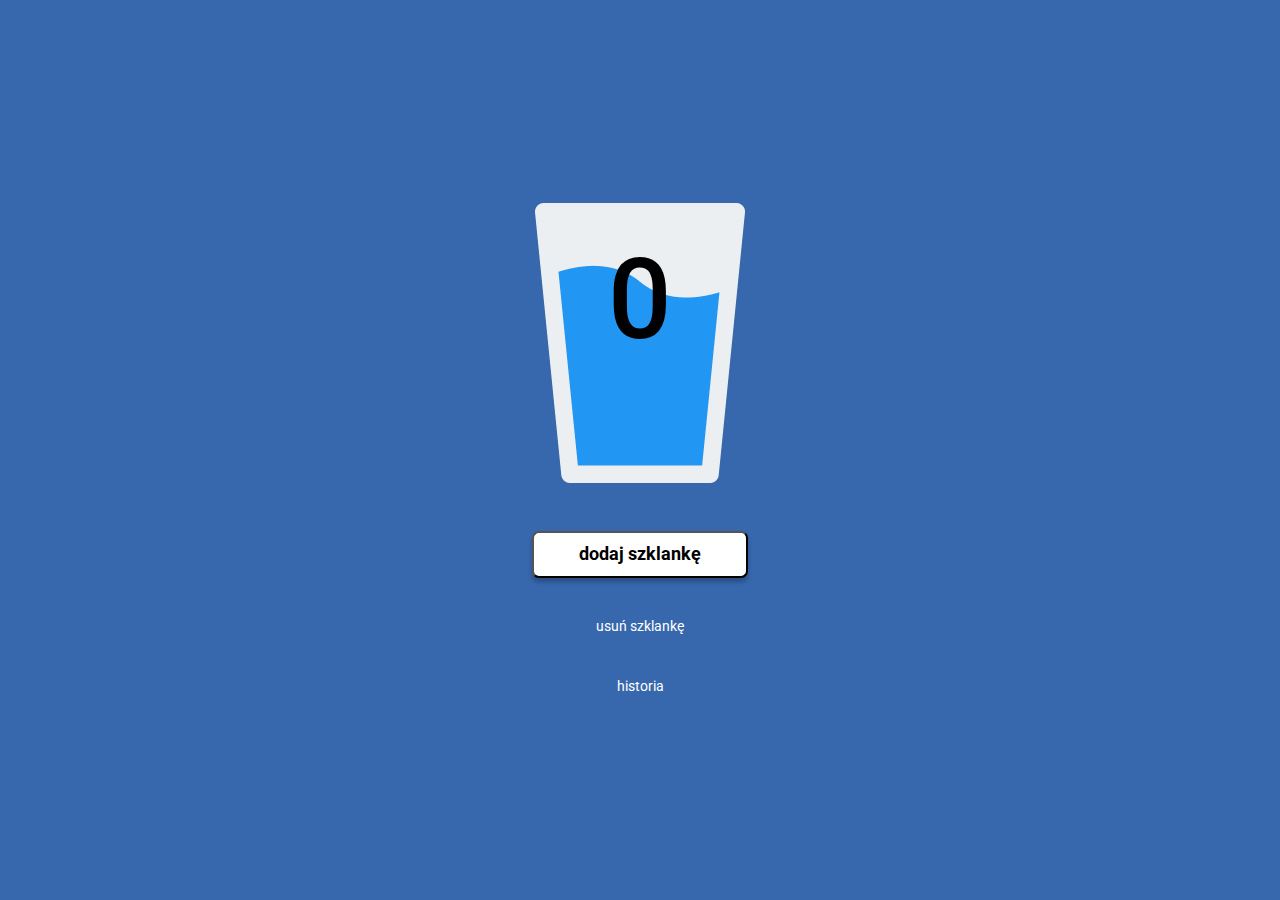
<file: index.html>
<!DOCTYPE html>
<html lang="pl">

<head>
  <meta charset="UTF-8" />
  <meta name="viewport" content="width=device-width, initial-scale=1.0" />
  <meta http-equiv="X-UA-Compatible" content="ie=edge" />
  <title>hydraPP</title>
  <meta name="description" content="Pilnuj właściwej ilości wody wypijanej w ciągu dnia!" />

  <!-- Title -->
  <meta property="og:title" content="HYDRAPP" />
  <!-- OPTIONAL description. 2-4 sentences. -->
  <meta property="og:description" content="Pilnuj właściwej ilości wody wypijanej w ciągu dnia!" />
  <!-- full url with http(s) ie. https://maciejkorsan.github.io/my-repo/ -->
  <meta property="og:url" content="https://pawelkochowicz.github.io/hydrapp/" />
  <!-- full url to the image with http(s) ie. https://maciejkorsan.github.io/my-repo/assets/img/fb.png. Facebook suggests at least 1200 x 630. -->
  <meta property="og:image" content="https://pawelkochowicz.github.io/assets/img/hydraPP.png" />

  <link rel="manifest" href="manifest.json" />
  <meta name="apple-mobile-web-app-capable" content="yes" />
  <link rel="apple-touch-icon" sizes="192x192" href="assets/pwa/icons/icon-192x192.png" />

  <link rel="icon" type="image/png" href="assets/pwa/icons/icon-192x192.png" />

  <link rel="stylesheet" href="css/main.css" />
</head>

<body>
  <main class="main">
    <img class="glass" src="assets/img/water-glass.png" alt="szklanka wody">
    <span class="number number--js">1</span>
    <button class="add add--js">dodaj szklankę</button>
    <button class="remove remove--js">usuń szklankę</button>
    <button class="historyButton historyButton--js">historia</button>
    <div class="history history--js">
      <div class="history__container">
        <ul class="history__list history__list--js">

        </ul>
      </div>
    </div>
    </div>
  </main>

  <script src="js/main.js"></script>
</body>

</html>
</file>
<file: css/main.css>
/*! normalize.css v8.0.1 | MIT License | github.com/necolas/normalize.css */
/* Document
   ========================================================================== */
/**
 * 1. Correct the line height in all browsers.
 * 2. Prevent adjustments of font size after orientation changes in iOS.
 */
@import url("https://fonts.googleapis.com/css?family=Roboto:400,700&display=swap&subset=latin-ext");
html {
  line-height: 1.15;
  /* 1 */
  -webkit-text-size-adjust: 100%;
  /* 2 */ }

/* Sections
   ========================================================================== */
/**
 * Remove the margin in all browsers.
 */
body {
  margin: 0; }

/**
 * Render the `main` element consistently in IE.
 */
main {
  display: block; }

/**
 * Correct the font size and margin on `h1` elements within `section` and
 * `article` contexts in Chrome, Firefox, and Safari.
 */
h1 {
  font-size: 2em;
  margin: 0.67em 0; }

/* Grouping content
   ========================================================================== */
/**
 * 1. Add the correct box sizing in Firefox.
 * 2. Show the overflow in Edge and IE.
 */
hr {
  -webkit-box-sizing: content-box;
          box-sizing: content-box;
  /* 1 */
  height: 0;
  /* 1 */
  overflow: visible;
  /* 2 */ }

/**
 * 1. Correct the inheritance and scaling of font size in all browsers.
 * 2. Correct the odd `em` font sizing in all browsers.
 */
pre {
  font-family: monospace, monospace;
  /* 1 */
  font-size: 1em;
  /* 2 */ }

/* Text-level semantics
   ========================================================================== */
/**
 * Remove the gray background on active links in IE 10.
 */
a {
  background-color: transparent; }

/**
 * 1. Remove the bottom border in Chrome 57-
 * 2. Add the correct text decoration in Chrome, Edge, IE, Opera, and Safari.
 */
abbr[title] {
  border-bottom: none;
  /* 1 */
  text-decoration: underline;
  /* 2 */
  -webkit-text-decoration: underline dotted;
          text-decoration: underline dotted;
  /* 2 */ }

/**
 * Add the correct font weight in Chrome, Edge, and Safari.
 */
b,
strong {
  font-weight: bolder; }

/**
 * 1. Correct the inheritance and scaling of font size in all browsers.
 * 2. Correct the odd `em` font sizing in all browsers.
 */
code,
kbd,
samp {
  font-family: monospace, monospace;
  /* 1 */
  font-size: 1em;
  /* 2 */ }

/**
 * Add the correct font size in all browsers.
 */
small {
  font-size: 80%; }

/**
 * Prevent `sub` and `sup` elements from affecting the line height in
 * all browsers.
 */
sub,
sup {
  font-size: 75%;
  line-height: 0;
  position: relative;
  vertical-align: baseline; }

sub {
  bottom: -0.25em; }

sup {
  top: -0.5em; }

/* Embedded content
   ========================================================================== */
/**
 * Remove the border on images inside links in IE 10.
 */
img {
  border-style: none; }

/* Forms
   ========================================================================== */
/**
 * 1. Change the font styles in all browsers.
 * 2. Remove the margin in Firefox and Safari.
 */
button,
input,
optgroup,
select,
textarea {
  font-family: inherit;
  /* 1 */
  font-size: 100%;
  /* 1 */
  line-height: 1.15;
  /* 1 */
  margin: 0;
  /* 2 */ }

/**
 * Show the overflow in IE.
 * 1. Show the overflow in Edge.
 */
button,
input {
  /* 1 */
  overflow: visible; }

/**
 * Remove the inheritance of text transform in Edge, Firefox, and IE.
 * 1. Remove the inheritance of text transform in Firefox.
 */
button,
select {
  /* 1 */
  text-transform: none; }

/**
 * Correct the inability to style clickable types in iOS and Safari.
 */
button,
[type="button"],
[type="reset"],
[type="submit"] {
  -webkit-appearance: button; }

/**
 * Remove the inner border and padding in Firefox.
 */
button::-moz-focus-inner,
[type="button"]::-moz-focus-inner,
[type="reset"]::-moz-focus-inner,
[type="submit"]::-moz-focus-inner {
  border-style: none;
  padding: 0; }

/**
 * Restore the focus styles unset by the previous rule.
 */
button:-moz-focusring,
[type="button"]:-moz-focusring,
[type="reset"]:-moz-focusring,
[type="submit"]:-moz-focusring {
  outline: 1px dotted ButtonText; }

/**
 * Correct the padding in Firefox.
 */
fieldset {
  padding: 0.35em 0.75em 0.625em; }

/**
 * 1. Correct the text wrapping in Edge and IE.
 * 2. Correct the color inheritance from `fieldset` elements in IE.
 * 3. Remove the padding so developers are not caught out when they zero out
 *    `fieldset` elements in all browsers.
 */
legend {
  -webkit-box-sizing: border-box;
          box-sizing: border-box;
  /* 1 */
  color: inherit;
  /* 2 */
  display: table;
  /* 1 */
  max-width: 100%;
  /* 1 */
  padding: 0;
  /* 3 */
  white-space: normal;
  /* 1 */ }

/**
 * Add the correct vertical alignment in Chrome, Firefox, and Opera.
 */
progress {
  vertical-align: baseline; }

/**
 * Remove the default vertical scrollbar in IE 10+.
 */
textarea {
  overflow: auto; }

/**
 * 1. Add the correct box sizing in IE 10.
 * 2. Remove the padding in IE 10.
 */
[type="checkbox"],
[type="radio"] {
  -webkit-box-sizing: border-box;
          box-sizing: border-box;
  /* 1 */
  padding: 0;
  /* 2 */ }

/**
 * Correct the cursor style of increment and decrement buttons in Chrome.
 */
[type="number"]::-webkit-inner-spin-button,
[type="number"]::-webkit-outer-spin-button {
  height: auto; }

/**
 * 1. Correct the odd appearance in Chrome and Safari.
 * 2. Correct the outline style in Safari.
 */
[type="search"] {
  -webkit-appearance: textfield;
  /* 1 */
  outline-offset: -2px;
  /* 2 */ }

/**
 * Remove the inner padding in Chrome and Safari on macOS.
 */
[type="search"]::-webkit-search-decoration {
  -webkit-appearance: none; }

/**
 * 1. Correct the inability to style clickable types in iOS and Safari.
 * 2. Change font properties to `inherit` in Safari.
 */
::-webkit-file-upload-button {
  -webkit-appearance: button;
  /* 1 */
  font: inherit;
  /* 2 */ }

/* Interactive
   ========================================================================== */
/*
 * Add the correct display in Edge, IE 10+, and Firefox.
 */
details {
  display: block; }

/*
 * Add the correct display in all browsers.
 */
summary {
  display: list-item; }

/* Misc
   ========================================================================== */
/**
 * Add the correct display in IE 10+.
 */
template {
  display: none; }

/**
 * Add the correct display in IE 10.
 */
[hidden] {
  display: none; }

html {
  -webkit-box-sizing: border-box;
          box-sizing: border-box; }

*,
*:before,
*:after {
  -webkit-box-sizing: inherit;
          box-sizing: inherit; }

body {
  background: #3767ad;
  font-family: Roboto;
  font-style: normal;
  font-weight: 500;
  font-size: 14px;
  line-height: 16px;
  position: relative; }

.add {
  background: #ffffff;
  border-radius: 7px;
  -webkit-box-shadow: 0px 4px 4px rgba(0, 0, 0, 0.25);
          box-shadow: 0px 4px 4px rgba(0, 0, 0, 0.25);
  font-size: 18px;
  font-weight: bold;
  height: 47px;
  margin-top: 48px;
  left: 79px;
  top: 531px;
  width: 216px; }

.number {
  -webkit-box-align: center;
      -ms-flex-align: center;
          align-items: center;
  background-size: contain;
  color: #000;
  display: -webkit-box;
  display: -ms-flexbox;
  display: flex;
  font-size: 112px;
  height: 280px;
  -webkit-box-pack: center;
      -ms-flex-pack: center;
          justify-content: center;
  position: absolute;
  top: 160px;
  width: 280px; }

.remove {
  background: none;
  border: none;
  color: white;
  margin-top: 37px;
  height: 23px;
  left: 95px;
  top: 615px;
  width: 184px; }

.historyButton {
  background: none;
  border: none;
  color: white;
  margin-top: 37px;
  height: 23px;
  left: 95px;
  top: 615px;
  width: 184px; }

.history {
  display: -webkit-box;
  display: -ms-flexbox;
  display: flex;
  display: none;
  position: absolute;
  right: -1rem;
  min-width: 30rem;
  min-height: 70vh;
  -webkit-box-shadow: 0px 0px 50px rgba(0, 0, 0, 0.452);
          box-shadow: 0px 0px 50px rgba(0, 0, 0, 0.452);
  border-radius: 8px;
  margin-right: 80px;
  z-index: 2;
  background: #f0f0ff;
  background: -webkit-linear-gradient(261deg, #c8d2fc 19%, rgba(207, 207, 253, 0.984) 80%);
  background: -o-linear-gradient(261deg, #c8d2fc 19%, rgba(207, 207, 253, 0.984) 80%);
  background: linear-gradient(189deg, #c8d2fc 19%, rgba(207, 207, 253, 0.984) 80%); }
  .history--visible {
    display: block; }

.main {
  -webkit-box-align: center;
      -ms-flex-align: center;
          align-items: center;
  display: -webkit-box;
  display: -ms-flexbox;
  display: flex;
  -webkit-box-pack: center;
      -ms-flex-pack: center;
          justify-content: center;
  -webkit-box-orient: vertical;
  -webkit-box-direction: normal;
      -ms-flex-direction: column;
          flex-direction: column;
  height: 100vh;
  width: 100%; }

/*# sourceMappingURL=main.css.map */
</file>
